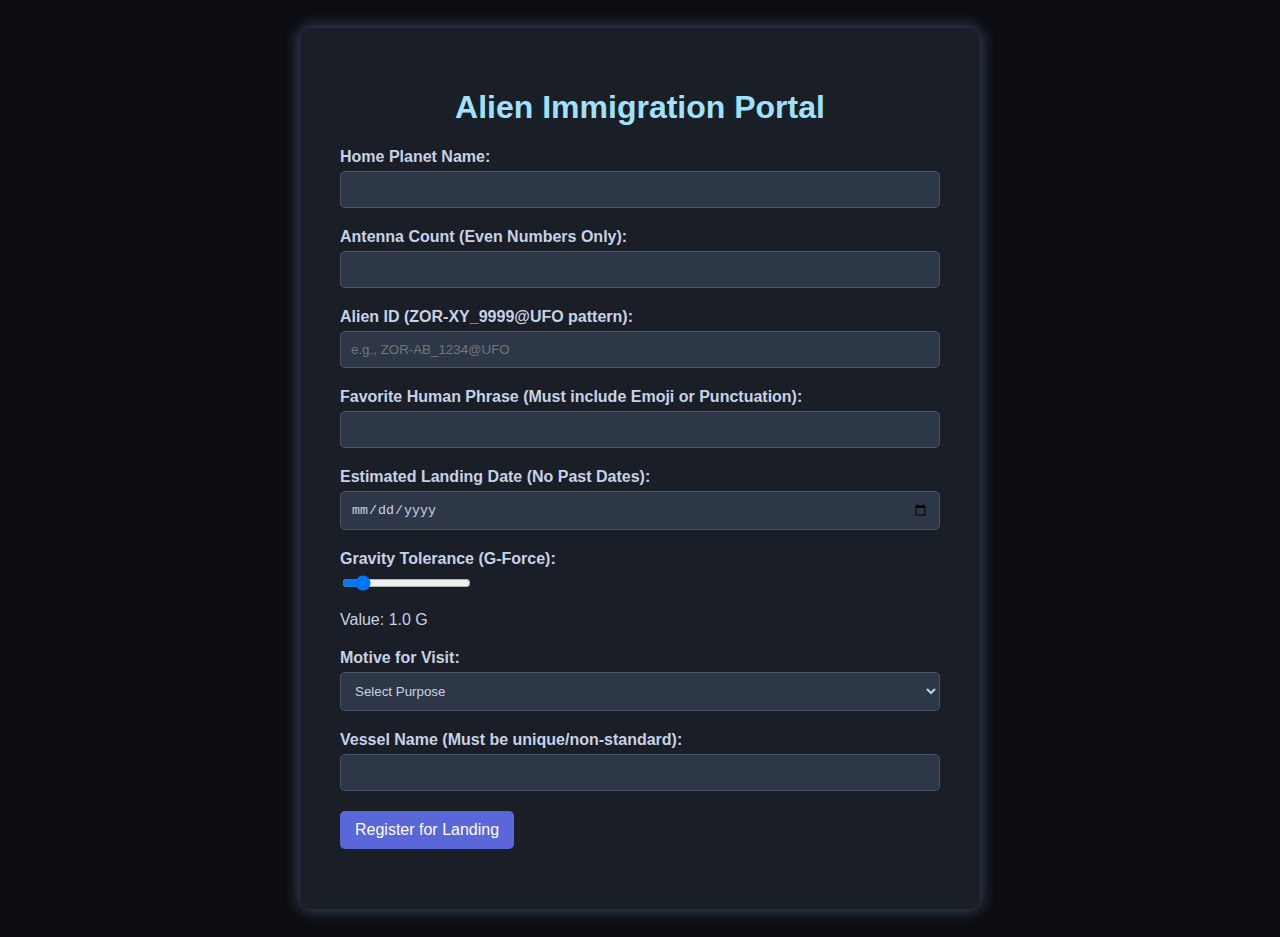
<file: Assignment-1/index.html>
<!DOCTYPE html>
<html lang="en">
<head>
    <meta charset="UTF-8">
    <meta name="viewport" content="width=device-width, initial-scale=1.0">
    <title>Alien Immigration Portan</title>
    <link rel="stylesheet" href="style.css">
</head>
<body>
    <div class="container">
        <h1>Alien Immigration Portal</h1>
        <form id="alienRegistrationForm">

            <div class="form-group">
                <label for="planetName">Home Planet Name:</label>
                <input type="text" id="planetName" name="planetName" required>
                <p class="error-message" id="planetNameError"></p>
            </div>

            <div class="form-group">
                <label for="antennaCount">Antenna Count (Even Numbers Only):</label>
                <input type="number" id="antennaCount" name="antennaCount" min="0" required>
                <p class="error-message" id="antennaCountError"></p>
            </div>

            <div class="form-group">
                <label for="alienID">Alien ID (ZOR-XY_9999@UFO pattern):</label>
                <input type="text" id="alienID" name="alienID" placeholder="e.g., ZOR-AB_1234@UFO" required>
                <p class="error-message" id="alienIDError"></p>
            </div>

            <div class="form-group">
                <label for="favoritePhrase">Favorite Human Phrase (Must include Emoji or Punctuation):</label>
                <input type="text" id="favoritePhrase" name="favoritePhrase" required>
                <p class="error-message" id="phraseError"></p>
            </div>

            <div class="form-group">
                <label for="landingDate">Estimated Landing Date (No Past Dates):</label>
                <input type="date" id="landingDate" name="landingDate" required>
                <p class="error-message" id="dateError"></p>
            </div>

            <div class="form-group">
                <label for="gravityTolerance">Gravity Tolerance (G-Force):</label>
                <input type="range" id="gravityTolerance" name="gravityTolerance" min="0.5" max="5.0" step="0.1" value="1.0" oninput="document.getElementById('gravityValue').innerText = this.value">
                <p>Value: <span id="gravityValue">1.0</span> G</p>
            </div>

            <div class="form-group">
                <label for="motive">Motive for Visit:</label>
                <select id="motive" name="motive" required>
                    <option value="">Select Purpose</option>
                    <option value="research">Galactic Research</option>
                    <option value="tourism">Interstellar Tourism</option>
                    <option value="snack">Acquiring Terrestrial Snacks</option>
                    <option value="other">Other (Explain below)</option>
                </select>
                <p class="error-message" id="motiveError"></p>
            </div>

            <div class="form-group">
                <label for="vesselName">Vessel Name (Must be unique/non-standard):</label>
                <input type="text" id="vesselName" name="vesselName" required>
                <p class="error-message" id="vesselNameError"></p>
            </div>
            
            <button type="submit">Register for Landing</button>

            <div id="submissionMessage" style="margin-top: 20px;"></div>
        </form>
    </div>
    <script src="script.js"></script>
</body>
</html>
</file>
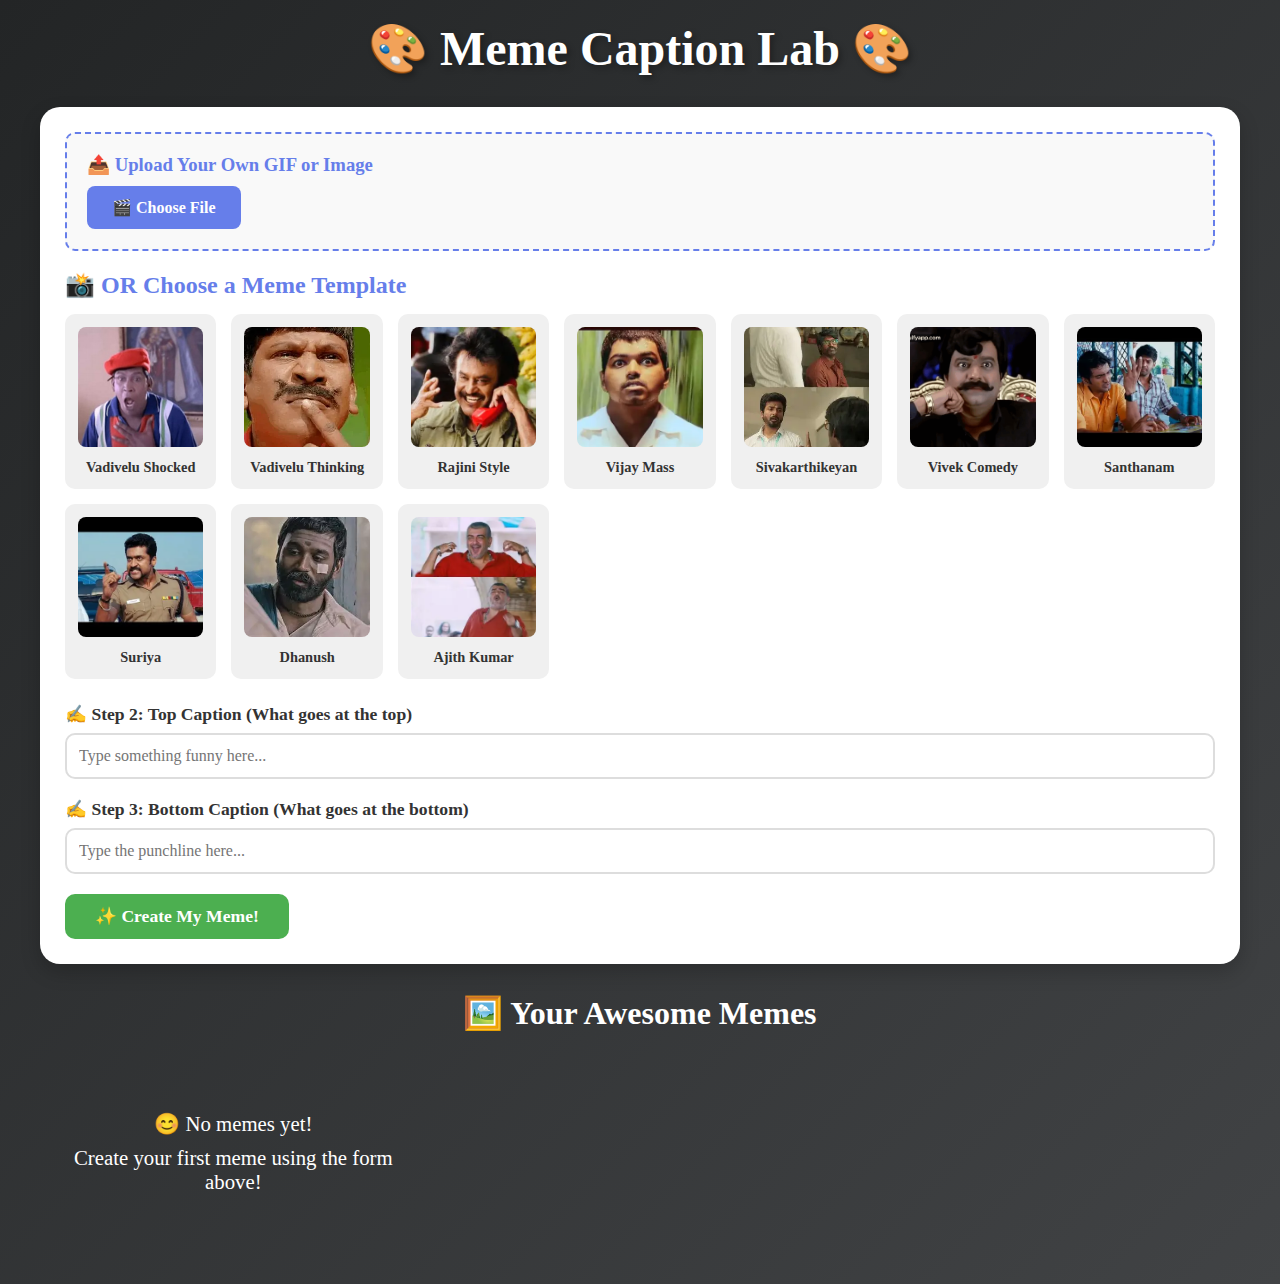
<file: Assignment-2/index.html>
<!DOCTYPE html>
<html lang="en">
<head>
    <meta charset="UTF-8">
    <meta name="viewport" content="width=device-width, initial-scale=1.0">
    <title>Anand Meme</title>
    <link rel="stylesheet" href="style.css">
</head>
<body>
    <div class="container">
        <h1>🎨 Meme Caption Lab 🎨</h1>

        <div class="controls">
            <div class="upload-section">
                <h3>📤 Upload Your Own GIF or Image</h3>
                <div class="file-input-wrapper">
                    <input type="file" id="fileUpload" accept="image/*,.gif" onchange="handleFileUpload(event)">
                    <label class="file-input-label">🎬 Choose File</label>
                </div>
                <div class="preview-container" id="previewContainer">
                    <p style="color: #667eea; font-weight: bold; margin: 10px 0;">Preview:</p>
                    <img id="previewImage" class="preview-image" alt="Preview">
                </div>
            </div>

            <div class="template-section">
                <h2>📸 OR Choose a Meme Template</h2>
                <div class="template-grid" id="templateGrid"></div>
            </div>

            <div class="input-group">
                <label>✍️ Step 2: Top Caption (What goes at the top)</label>
                <input type="text" id="topCaption" placeholder="Type something funny here...">
            </div>

            <div class="input-group">
                <label>✍️ Step 3: Bottom Caption (What goes at the bottom)</label>
                <input type="text" id="bottomCaption" placeholder="Type the punchline here...">
            </div>

            <button class="btn btn-create" onclick="createMeme()">✨ Create My Meme!</button>
            <button class="btn btn-cancel" onclick="cancelEdit()" id="cancelBtn" style="display:none;">❌ Cancel</button>
        </div>

        <div class="memes-section">
            <h2>🖼️ Your Awesome Memes</h2>
            <div class="memes-grid" id="memesGrid"></div>
        </div>
    </div>

    <script src="script.js">
        
    </script>
</body>
</html>
</file>
<file: Assignment-1/style.css>
body {
    font-family: Arial, sans-serif;
    background-color: #0d0e12; 
    color: #c7d2e6; 
    display: flex;
    justify-content: center;
    align-items: center;
    padding: 20px;
}

.container {
    background-color: #1a1e27; 
    padding: 40px;
    border-radius: 10px;
    box-shadow: 0 0 15px rgba(119, 149, 212, 0.5);
    width: 100%;
    max-width: 600px;
}

h1 {
    text-align: center;
    color: #9fe2ff;
}

.form-group {
    margin-bottom: 20px;
}

label {
    display: block;
    margin-bottom: 5px;
    font-weight: bold;
}

input[type="text"],
input[type="number"],
input[type="date"],
select {
    width: 100%;
    padding: 10px;
    border: 1px solid #4a5568;
    background-color: #2d3748;
    color: #c7d2e6;
    border-radius: 5px;
    box-sizing: border-box;
}

button {
    background-color: #5a67d8;
    color: white;
    padding: 10px 15px;
    border: none;
    border-radius: 5px;
    cursor: pointer;
    font-size: 16px;
    transition: background-color 0.3s;
}

button:hover {
    background-color: #434190;
}

.error-message {
    color: #ff6b6b; 
    font-size: 0.85em;
    display: block;
    margin-top: 5px;
}
</file>
<file: Assignment-2/style.css>
* {
            margin: 0;
            padding: 0;
            box-sizing: border-box;
        }

        body {
            font-family: 'Fredoka One', cursive;
            background: linear-gradient(135deg, #232526 0%, #414345 100%);
            min-height: 100vh;
            padding: 20px;
        }

        .container {
            max-width: 1200px;
            margin: 0 auto;
        }

        h1 {
            text-align: center;
            color: white;
            font-size: 3em;
            margin-bottom: 30px;
            text-shadow: 3px 3px 6px rgba(0,0,0,0.3);
        }

        .controls {
            background: white;
            padding: 25px;
            border-radius: 20px;
            margin-bottom: 30px;
            box-shadow: 0 8px 20px rgba(0,0,0,0.2);
        }

        .template-section {
            margin-bottom: 25px;
        }

        .template-section h2 {
            color: #667eea;
            margin-bottom: 15px;
            font-size: 1.5em;
        }

        .upload-section {
            background: #f9f9f9;
            padding: 20px;
            border-radius: 10px;
            margin-bottom: 20px;
            border: 2px dashed #667eea;
        }

        .upload-section h3 {
            color: #667eea;
            margin-bottom: 10px;
        }

        .file-input-wrapper {
            position: relative;
            display: inline-block;
        }

        .file-input-wrapper input[type="file"] {
            position: absolute;
            opacity: 0;
            width: 100%;
            height: 100%;
            cursor: pointer;
        }

        .file-input-label {
            display: inline-block;
            padding: 12px 25px;
            background: #667eea;
            color: white;
            border-radius: 8px;
            cursor: pointer;
            font-weight: bold;
            transition: all 0.3s;
        }

        .file-input-label:hover {
            background: #5568d3;
            transform: scale(1.05);
        }

        .preview-container {
            margin-top: 15px;
            display: none;
        }

        .preview-container.show {
            display: block;
        }

        .preview-image {
            max-width: 200px;
            max-height: 200px;
            border-radius: 10px;
            border: 3px solid #667eea;
        }

        .template-grid {
            display: grid;
            grid-template-columns: repeat(auto-fill, minmax(150px, 1fr));
            gap: 15px;
            margin-bottom: 20px;
        }

        .template-card {
            background: #f0f0f0;
            border: 3px solid transparent;
            border-radius: 10px;
            padding: 10px;
            cursor: pointer;
            transition: all 0.3s;
            text-align: center;
        }

        .template-card:hover {
            transform: scale(1.05);
            border-color: #667eea;
        }

        .template-card.selected {
            border-color: #667eea;
            background: #e3e8ff;
        }

        .template-card img {
            width: 100%;
            height: 120px;
            object-fit: cover;
            border-radius: 8px;
            margin-bottom: 8px;
        }

        .template-name {
            font-weight: bold;
            color: #333;
            font-size: 0.9em;
        }

        .input-group {
            margin-bottom: 20px;
        }

        .input-group label {
            display: block;
            margin-bottom: 8px;
            color: #333;
            font-weight: bold;
            font-size: 1.1em;
        }

        .input-group input {
            width: 100%;
            padding: 12px;
            font-size: 1em;
            border: 2px solid #ddd;
            border-radius: 10px;
            font-family: 'Comic Sans MS', cursive;
        }

        .input-group input:focus {
            outline: none;
            border-color: #667eea;
        }

        .btn {
            padding: 12px 30px;
            font-size: 1.1em;
            border: none;
            border-radius: 10px;
            cursor: pointer;
            font-weight: bold;
            transition: all 0.3s;
            font-family: 'Comic Sans MS', cursive;
            margin-right: 10px;
        }

        .btn-create {
            background: #4CAF50;
            color: white;
        }

        .btn-create:hover {
            background: #45a049;
            transform: scale(1.05);
        }

        .btn-edit {
            background: #2196F3;
            color: white;
            padding: 8px 15px;
            font-size: 0.9em;
        }

        .btn-edit:hover {
            background: #0b7dda;
        }

        .btn-delete {
            background: #f44336;
            color: white;
            padding: 8px 15px;
            font-size: 0.9em;
        }

        .btn-delete:hover {
            background: #da190b;
        }

        .btn-download {
            background: #FF9800;
            color: white;
            padding: 8px 15px;
            font-size: 0.9em;
        }

        .btn-download:hover {
            background: #e68900;
        }

        .btn-cancel {
            background: #999;
            color: white;
        }

        .btn-cancel:hover {
            background: #777;
        }

        .memes-section {
            margin-top: 30px;
        }

        .memes-section h2 {
            color: white;
            margin-bottom: 20px;
            font-size: 2em;
            text-align: center;
        }

        .memes-grid {
            display: grid;
            grid-template-columns: repeat(auto-fill, minmax(300px, 1fr));
            gap: 20px;
        }

        .meme-card {
            background: white;
            border-radius: 15px;
            overflow: hidden;
            box-shadow: 0 8px 20px rgba(0,0,0,0.2);
            transition: transform 0.3s;
        }

        .meme-card:hover {
            transform: translateY(-5px);
        }

        .meme-image-container {
            position: relative;
            background: #000;
            height: 300px;
            display: flex;
            align-items: center;
            justify-content: center;
        }

        .meme-image-container img {
            max-width: 100%;
            max-height: 100%;
            object-fit: contain;
        }

        .meme-caption {
            position: absolute;
            width: 100%;
            text-align: center;
            color: white;
            font-weight: bold;
            font-size: 1.5em;
            text-shadow: 2px 2px 4px black;
            padding: 15px 10px;
        }

        .caption-top {
            top: 10px;
        }

        .caption-bottom {
            bottom: 10px;
        }

        .meme-actions {
            padding: 15px;
            display: flex;
            justify-content: space-around;
        }

        .empty-state {
            text-align: center;
            color: white;
            padding: 60px 20px;
            font-size: 1.3em;
        }

        .empty-state p {
            margin-bottom: 10px;
        }

@media (max-width: 992px) {
    body {
        font-family: Arial, sans-serif;
    }

    .input-group input,
    .btn {
        font-family: Arial, sans-serif;
    }

    h1, h2, h3 {
        font-family: Arial, sans-serif;
        font-weight: 600;
    }
}
</file>
